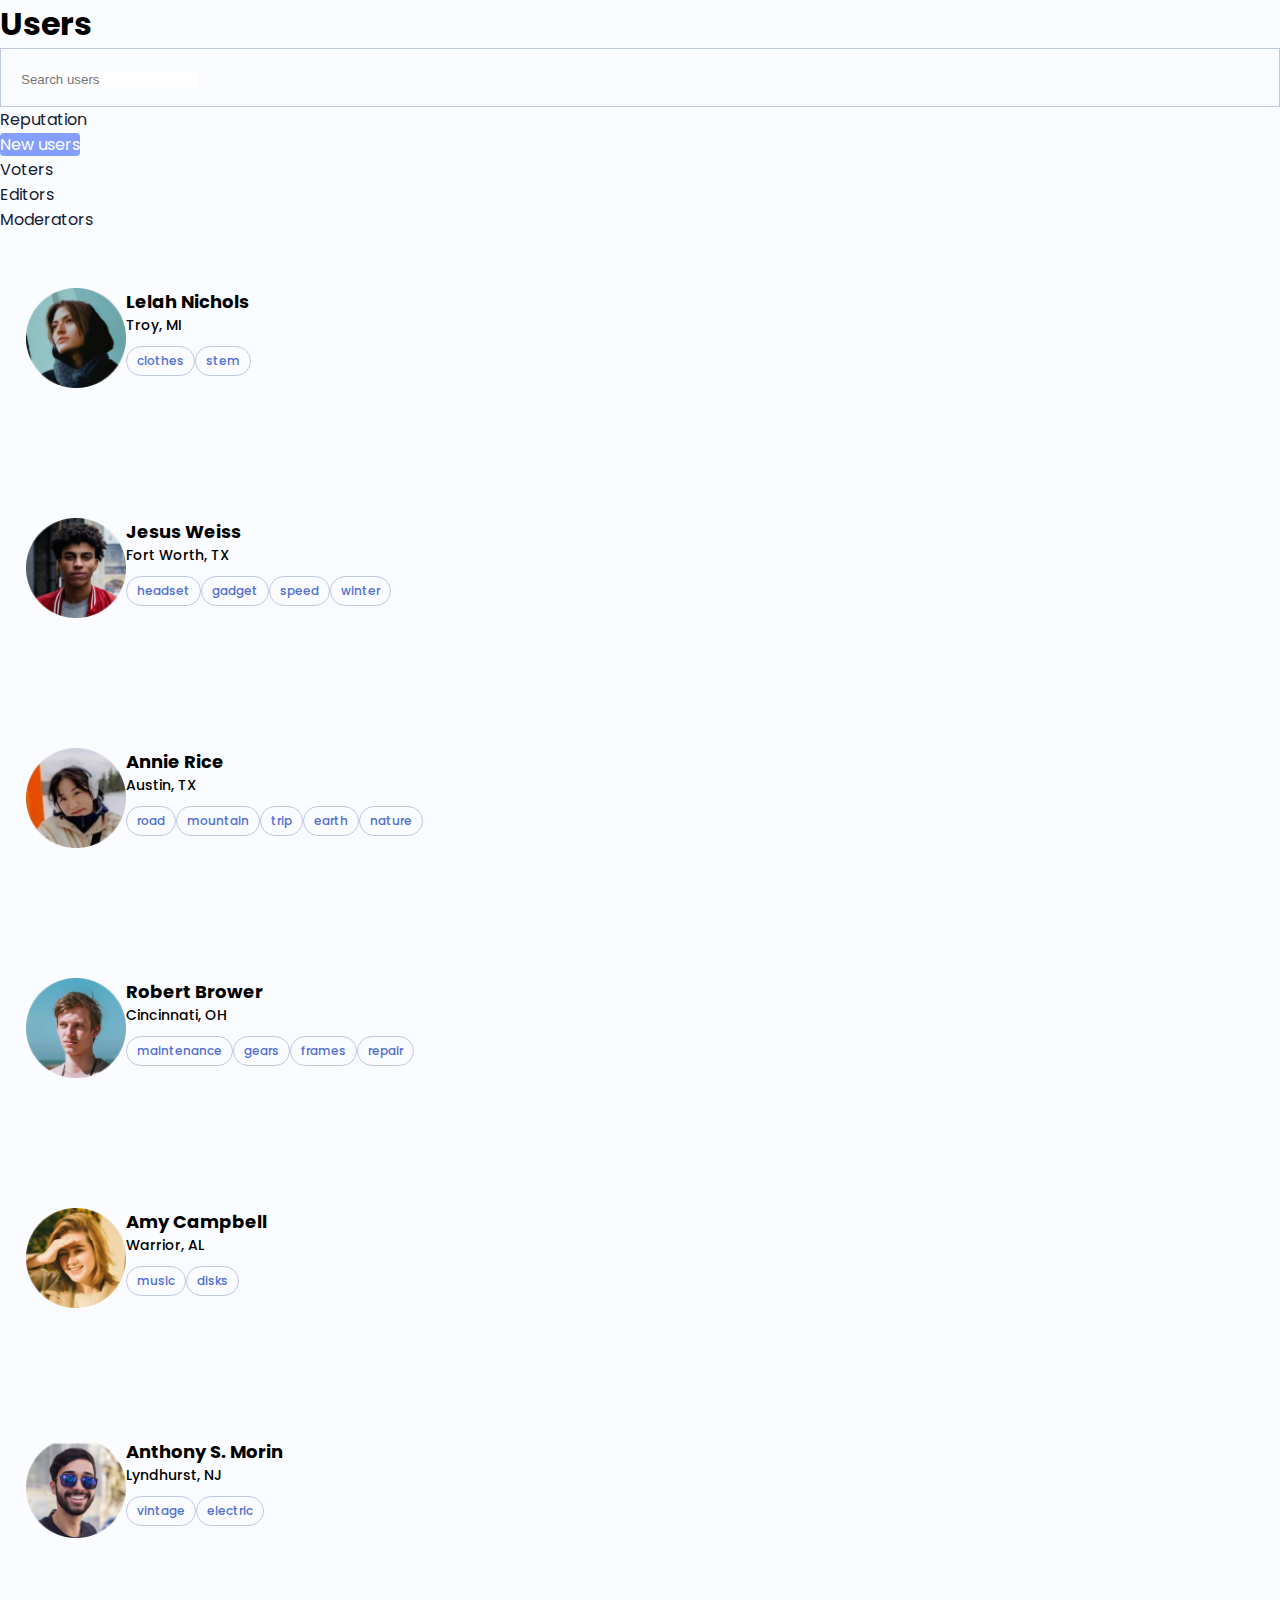
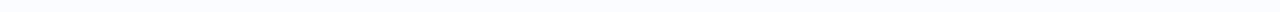
<file: bai03/index.html>
<!DOCTYPE html>
<html lang="en">

<head>
    <meta charset="UTF-8">
    <meta http-equiv="X-UA-Compatible" content="IE=edge">
    <meta name="viewport" content="width=device-width, initial-scale=1.0">
    <title>Bài 03</title>

    <!-- Font Poppins -->
    <link rel="preconnect" href="https://fonts.googleapis.com">
    <link rel="preconnect" href="https://fonts.gstatic.com" crossorigin>
    <link href="https://fonts.googleapis.com/css2?family=Poppins:wght@100;200;300;400;500;600;700;800;900&display=swap"
        rel="stylesheet">

    <!-- Font Awesome -->
    <link rel="stylesheet" href="https://cdnjs.cloudflare.com/ajax/libs/font-awesome/6.4.0/css/all.min.css"
        integrity="sha512-iecdLmaskl7CVkqkXNQ/ZH/XLlvWZOJyj7Yy7tcenmpD1ypASozpmT/E0iPtmFIB46ZmdtAc9eNBvH0H/ZpiBw=="
        crossorigin="anonymous" referrerpolicy="no-referrer" />

    <!-- Bootstrap -->
    <link href="https://cdn.jsdelivr.net/npm/bootstrap@5.1.3/dist/css/bootstrap.min.css" rel="stylesheet"
        integrity="sha384-1BmE4kWBq78iYhFldvKuhfTAU6auU8tT94WrHftjDbrCEXSU1oBoqyl2QvZ6jIW3" crossorigin="anonymous">

    <!-- My CSS -->
    <link rel="stylesheet" href="./css/style.css">
</head>

<body>
    <!-- Start HEADER -->
    <header class="header mt-5">
        <div class="container">
            <h1 class="title">Users</h1>
            <nav class="navbar mt-3">
                <div class="search">
                    <i class="fa-solid fa-magnifying-glass me-2"></i>
                    <input type="text" placeholder="Search users">
                </div>
                <ul class="navbar-menu d-flex align-items-center">
                    <li class="ms-3"><a href="#" class="nav-link">Reputation</a></li>
                    <li class="ms-3"><a href="#" class="nav-link active">New users</a></li>
                    <li class="ms-3"><a href="#" class="nav-link">Voters</a></li>
                    <li class="ms-3"><a href="#" class="nav-link">Editors</a></li>
                    <li class="ms-3"><a href="#" class="nav-link">Moderators</a></li>
                </ul>
            </nav>
        </div>
    </header>
    <!-- End HEADER -->

    <section class="user mt-5">
        <div class="container">
            <div class="row">
                <div class="col-4">
                    <div class="user-card">
                        <img src="./images/Ellipse 1.png" class="img-fluid me-3" alt="">
                        <div class="content">
                            <h3 class="name mt-3">Lelah Nichols</h3>
                            <p class="address">Troy, MI</p>
                            <div class="badge">
                                <div class="badge-item me-2">clothes</div>
                                <div class="badge-item me-2">stem</div>
                            </div>
                        </div>
                    </div>
                </div>
                <div class="col-4">
                    <div class="user-card">
                        <img src="./images/Ellipse 2.png" class="img-fluid me-3" alt="">
                        <div class="content">
                            <h3 class="name mt-3">Jesus Weiss</h3>
                            <p class="address">Fort Worth, TX</p>
                            <div class="badge">
                                <div class="badge-item me-2">headset</div>
                                <div class="badge-item me-2">gadget</div>
                                <div class="badge-item me-2">speed</div>
                                <div class="badge-item me-2">winter</div>
                            </div>
                        </div>
                    </div>
                </div>
                <div class="col-4">
                    <div class="user-card">
                        <img src="./images/Ellipse 3.png" class="img-fluid me-3" alt="">
                        <div class="content">
                            <h3 class="name mt-3">Annie Rice</h3>
                            <p class="address">Austin, TX</p>
                            <div class="badge">
                                <div class="badge-item me-2">road</div>
                                <div class="badge-item me-2">mountain</div>
                                <div class="badge-item me-2">trip</div>
                                <div class="badge-item me-2">earth</div>
                                <div class="badge-item me-2">nature</div>
                            </div>
                        </div>
                    </div>
                </div>
                <div class="col-4">
                    <div class="user-card">
                        <img src="./images/Ellipse 4.png" class="img-fluid me-3" alt="">
                        <div class="content">
                            <h3 class="name mt-3">Robert Brower</h3>
                            <p class="address">Cincinnati, OH</p>
                            <div class="badge">
                                <div class="badge-item me-2">maintenance</div>
                                <div class="badge-item me-2">gears</div>
                                <div class="badge-item me-2">frames</div>
                                <div class="badge-item me-2">repair</div>
                            </div>
                        </div>
                    </div>
                </div>
                <div class="col-4">
                    <div class="user-card">
                        <img src="./images/Ellipse 5.png" class="img-fluid me-3" alt="">
                        <div class="content">
                            <h3 class="name mt-3">Amy Campbell</h3>
                            <p class="address">Warrior, AL</p>
                            <div class="badge">
                                <div class="badge-item me-2">music</div>
                                <div class="badge-item me-2">disks</div>
                            </div>
                        </div>
                    </div>
                </div>
                <div class="col-4">
                    <div class="user-card">
                        <img src="./images/Ellipse 6.png" class="img-fluid me-3" alt="">
                        <div class="content">
                            <h3 class="name mt-3">Anthony S. Morin</h3>
                            <p class="address">Lyndhurst, NJ</p>
                            <div class="badge">
                                <div class="badge-item me-2">vintage</div>
                                <div class="badge-item me-2">electric</div>
                            </div>
                        </div>
                    </div>
                </div>
            </div>
        </div>
    </section>
</body>

</html>
</file>
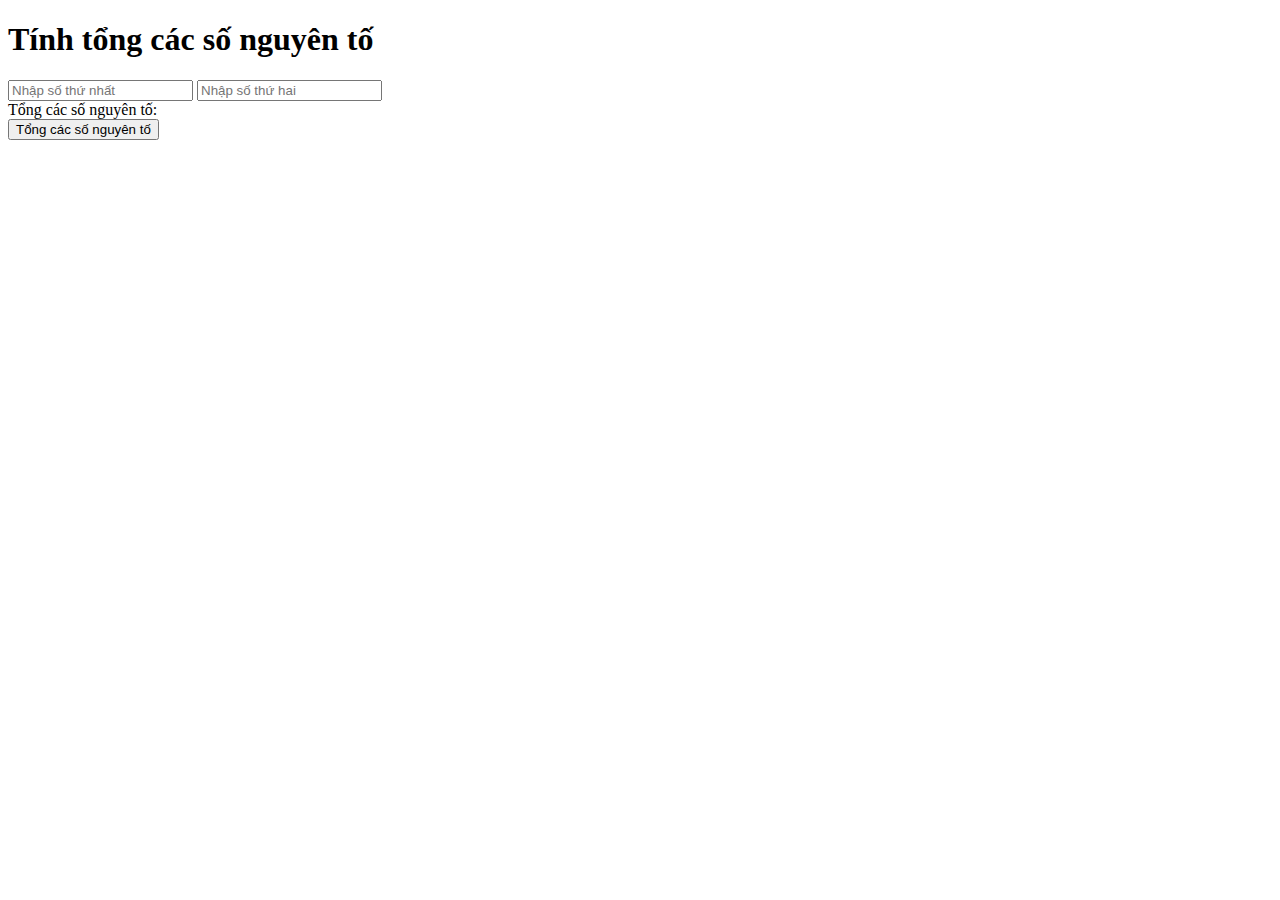
<file: bai01/bai01.html>
<!DOCTYPE html>
<html lang="en">

<head>
    <meta charset="UTF-8">
    <meta http-equiv="X-UA-Compatible" content="IE=edge">
    <meta name="viewport" content="width=device-width, initial-scale=1.0">
    <title>Bài 1</title>

    <!-- Bootstrap -->
    <link href="https://cdn.jsdelivr.net/npm/bootstrap@5.1.3/dist/css/bootstrap.min.css" rel="stylesheet"
        integrity="sha384-1BmE4kWBq78iYhFldvKuhfTAU6auU8tT94WrHftjDbrCEXSU1oBoqyl2QvZ6jIW3" crossorigin="anonymous">
</head>

<body>
    <div class="container p-5">
        <h1>Tính tổng các số nguyên tố</h1>
        <input type="number" id="number01" placeholder="Nhập số thứ nhất" class="d-block mt-3">
        <input type="number" id="number02" placeholder="Nhập số thứ hai" class="d-block mt-3">
        <div class="mt-3">Tổng các số nguyên tố:
            <span id="result"></span>
        </div>
        <button id="totalPrime" class="btn btn-warning mt-3">Tổng các số nguyên tố</button>
    </div>

    <script src="./bai01.js"></script>
</body>

</html>
</file>
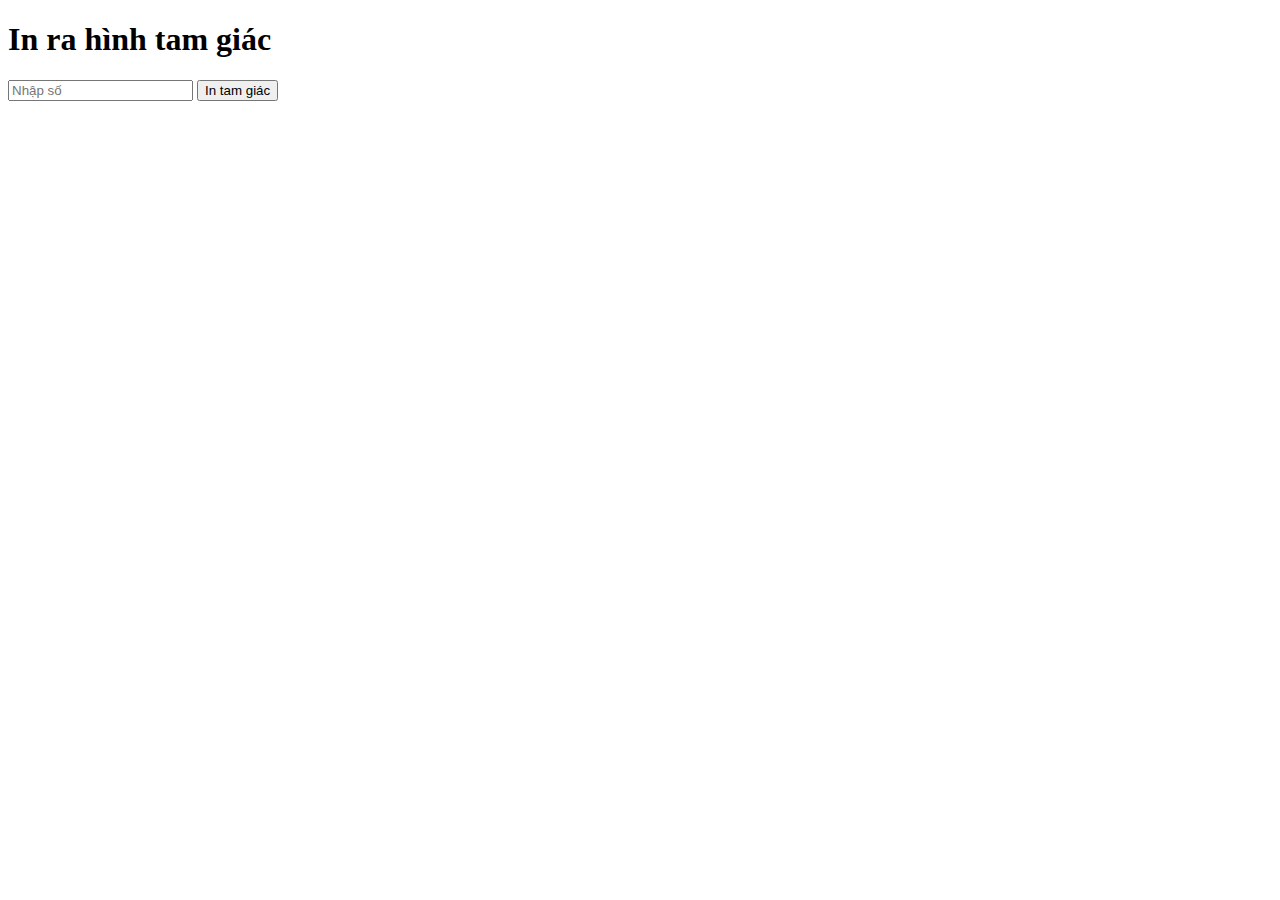
<file: bai02/bai02.html>
<!DOCTYPE html>
<html lang="en">

<head>
    <meta charset="UTF-8">
    <meta http-equiv="X-UA-Compatible" content="IE=edge">
    <meta name="viewport" content="width=device-width, initial-scale=1.0">
    <title>Bài 1</title>

    <!-- Bootstrap -->
    <link href="https://cdn.jsdelivr.net/npm/bootstrap@5.1.3/dist/css/bootstrap.min.css" rel="stylesheet"
        integrity="sha384-1BmE4kWBq78iYhFldvKuhfTAU6auU8tT94WrHftjDbrCEXSU1oBoqyl2QvZ6jIW3" crossorigin="anonymous">
</head>

<body>
    <div class="container p-5">
        <h1>In ra hình tam giác</h1>
        <input type="number" id="number" placeholder="Nhập số" class="d-block mt-3">
        <button id="printOneTriangle" class="btn btn-warning mt-3">In tam giác</button>
        <div id="result" class="mt-3"></div>
    </div>

    <script src="./bai02.js"></script>
</body>

</html>
</file>
<file: bai03/css/style.css>
/* GLOBAL */
html,
body {
  font-family: "Poppins", sans-serif;
}

body {
  background-color: #fbfcff;
}

* {
  margin: 0;
  padding: 0;
  box-sizing: border-box;
}

ul {
  list-style: none;
}

a {
  text-decoration: none;
}

/* HEADER */
.header h1.title {
  font-size: 32px;
  font-weight: 700;
}

.header .navbar .search {
  font-size: 16px;
  border: 1px solid #bfc8e5;
  padding: 15px 20px;
}

.header .navbar .search i {
  font-size: 18px;
}

.header .navbar .search input {
  border: none;
  color: #151b32;
  outline: none;
}

.header .navbar .navbar-menu .nav-link {
  color: #151b32;
  transition: all 0.3s;
}

.header .navbar .navbar-menu .nav-link:hover {
  background-color: #849fff;
  color: #fff;
  border-radius: 4px;
}

.header .navbar .navbar-menu .nav-link.active {
  background-color: #849fff;
  color: #fff;
  border-radius: 4px;
}

/* USER */
.user .user-card {
  display: flex;
  height: 200px;
  padding: 24px;
  margin-top: 30px;
  border: 2px solid transparent;
  transition: all 0.3s;
}

.user .user-card img {
  width: 100px;
  height: 100px;
}

.user .user-card .content h3.name {
  font-size: 18px;
  font-weight: 700;
  margin: 0;
}

.user .user-card .content .address {
  font-size: 14px;
  font-weight: 500;
  margin-bottom: 5px;
}

.user .user-card .badge {
  padding: 0;
  display: flex;
  flex-wrap: wrap;
}

.user .user-card .badge .badge-item {
  color: #516fd4;
  border: 1px solid #bfc8e5;
  padding: 5px 10px;
  border-radius: 25px;
  font-size: 12px;
  font-weight: 500;
  margin-top: 5px;
}

.user .user-card:hover {
  border: 2px solid #bfc8e5;
  border-radius: 16px;
  box-shadow: 0px 8px 24px 0px rgba(218, 224, 249, 0.7);
}
</file>
